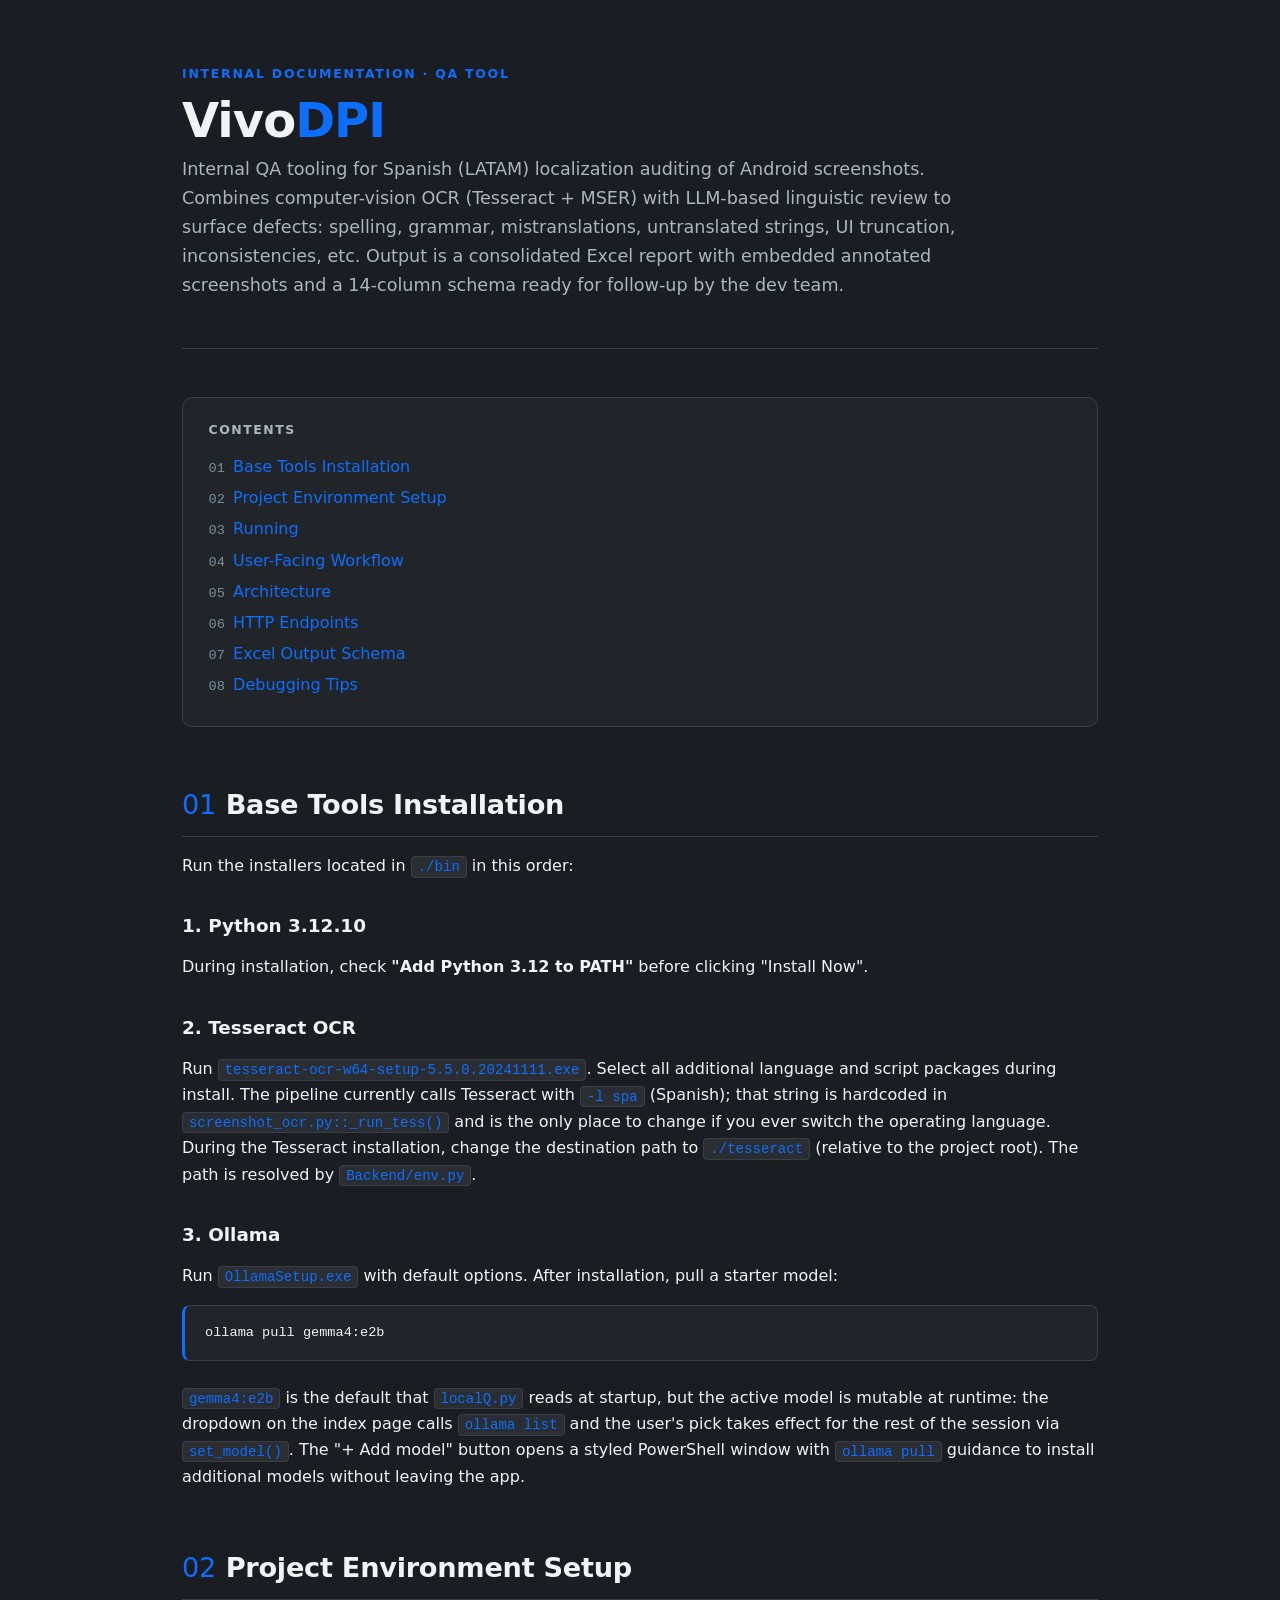
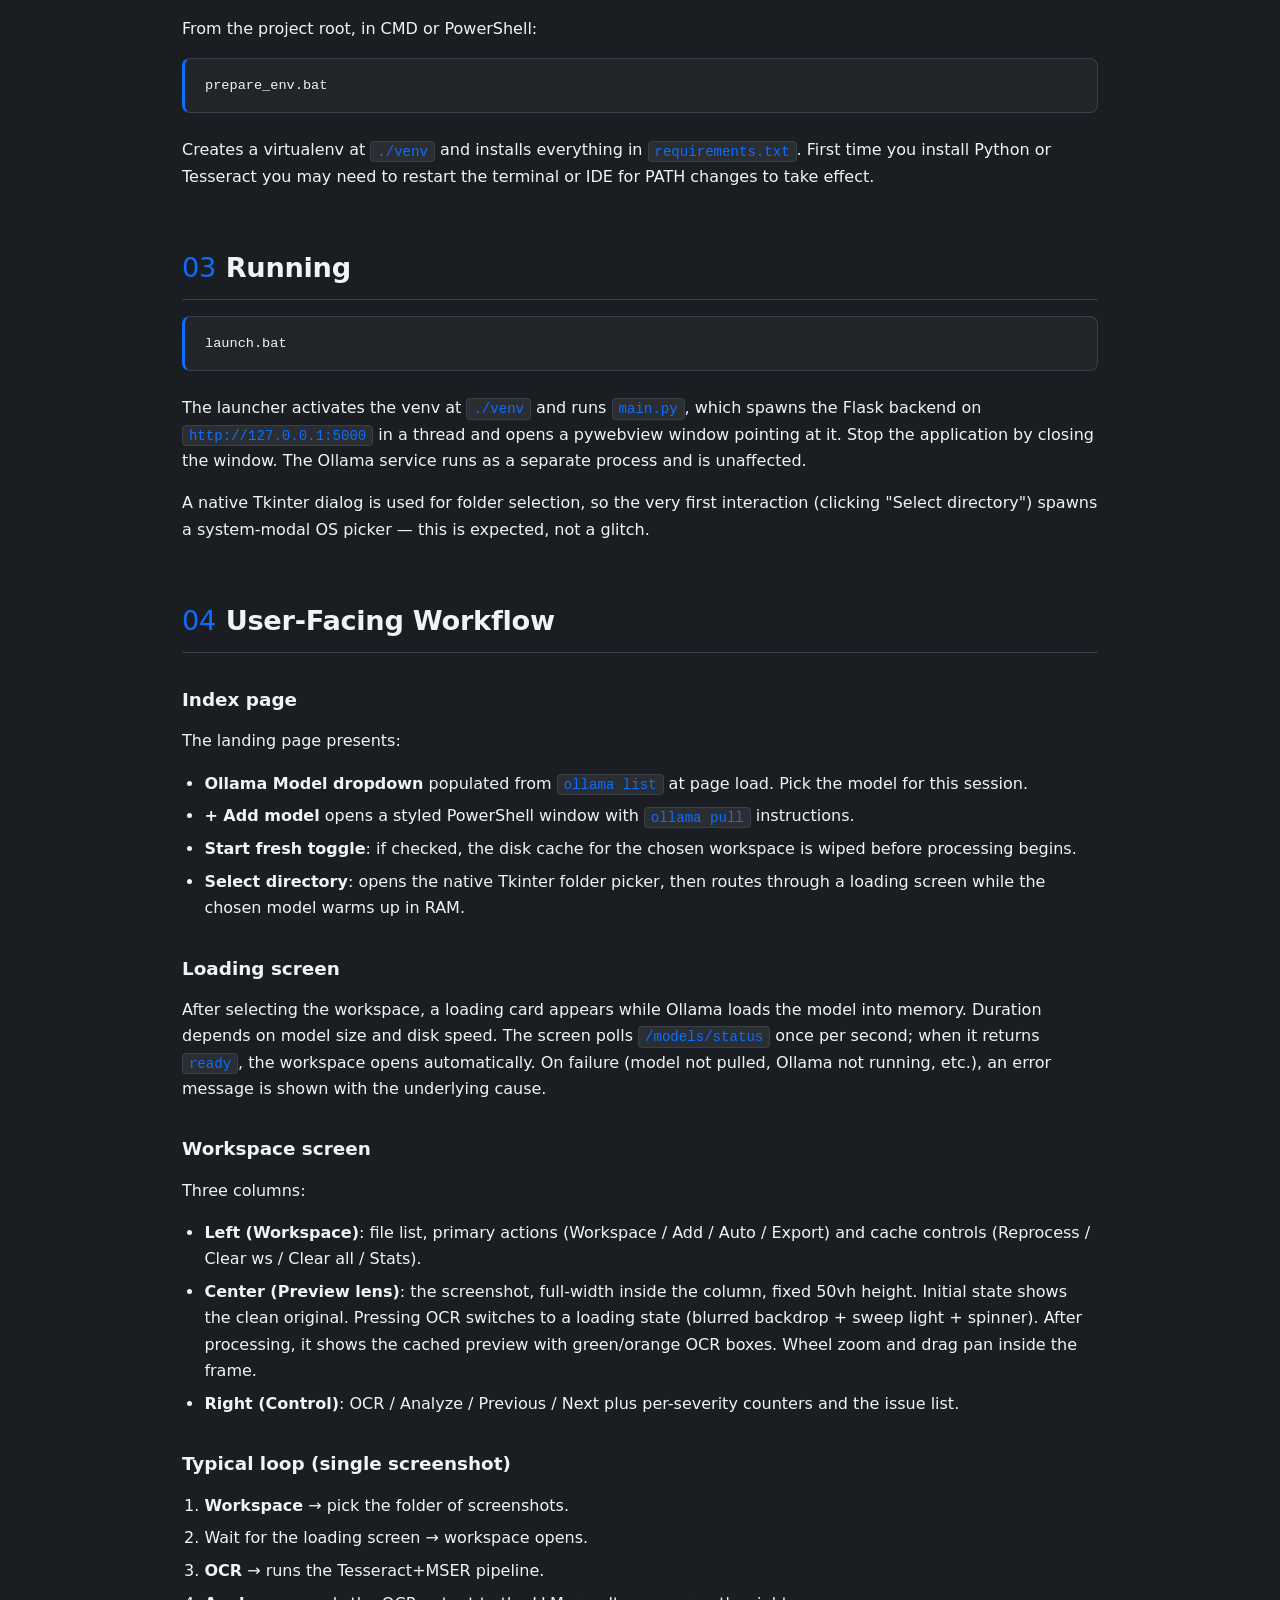
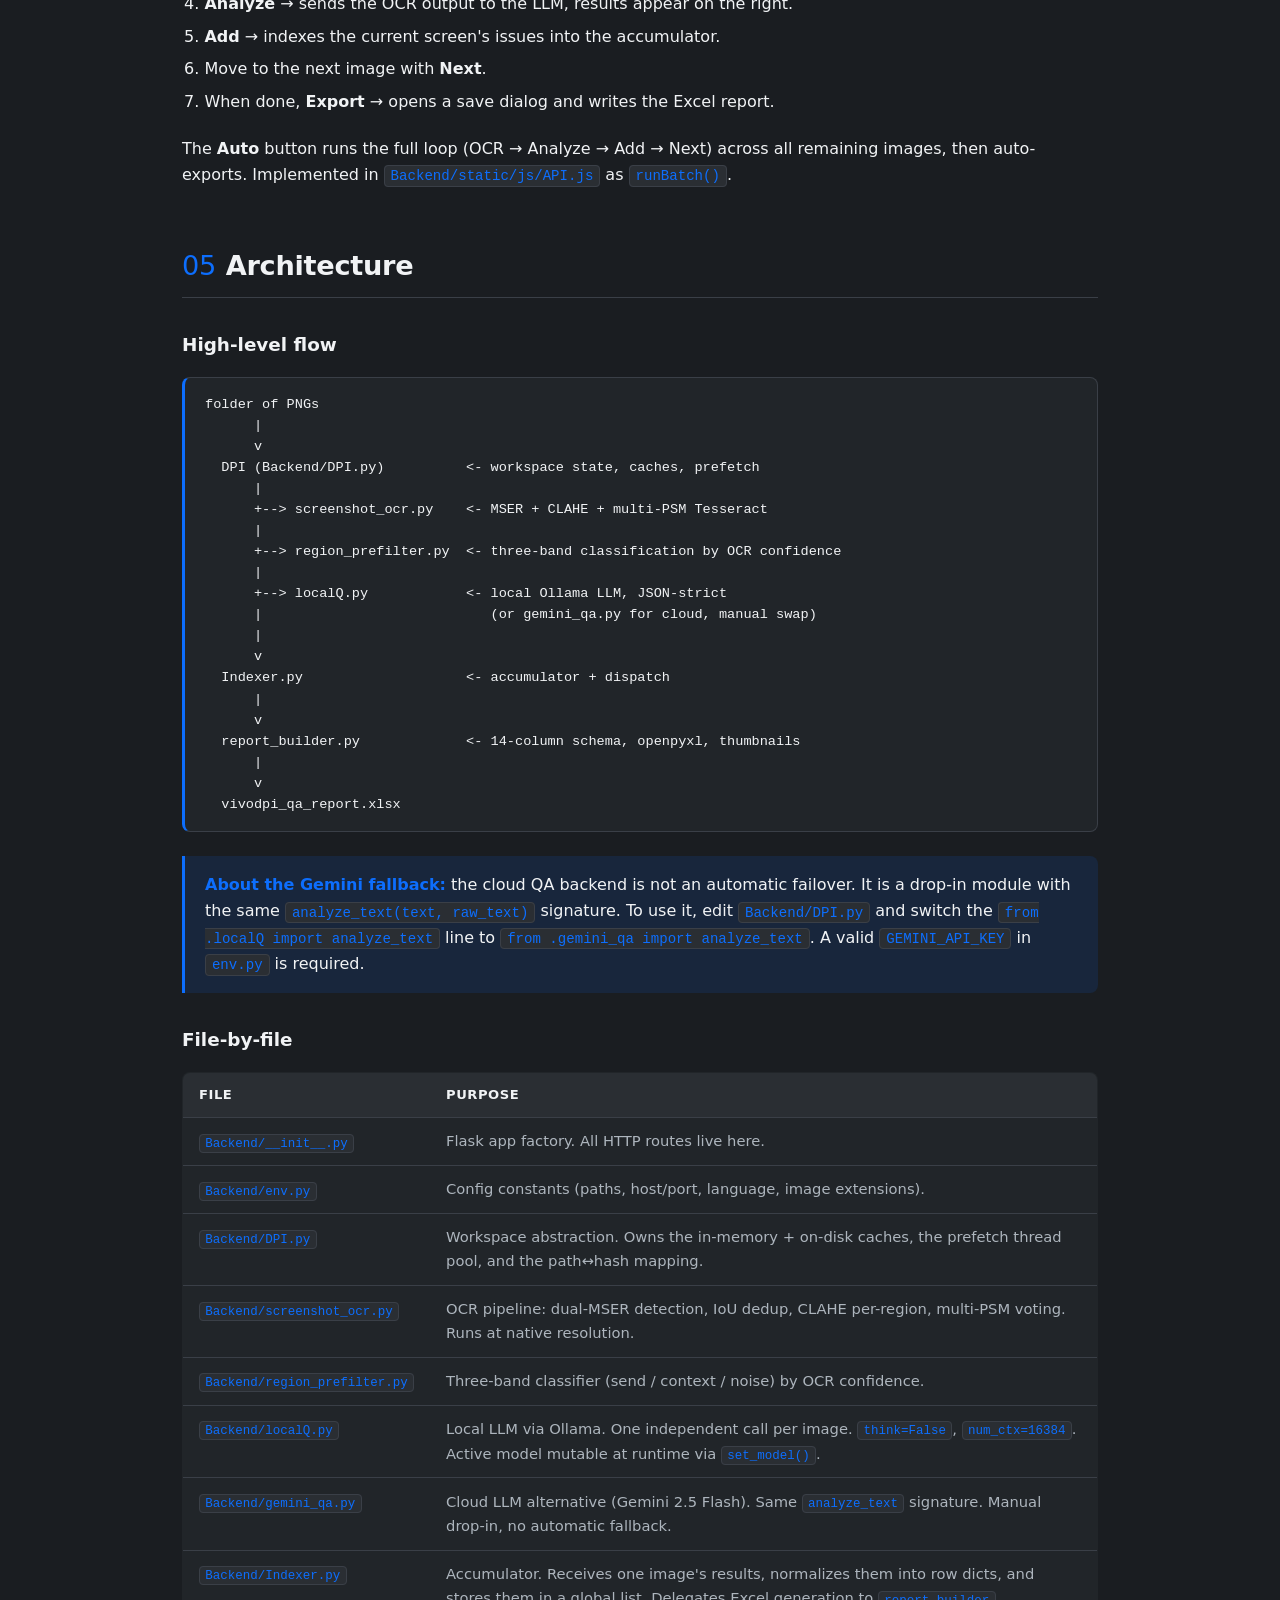
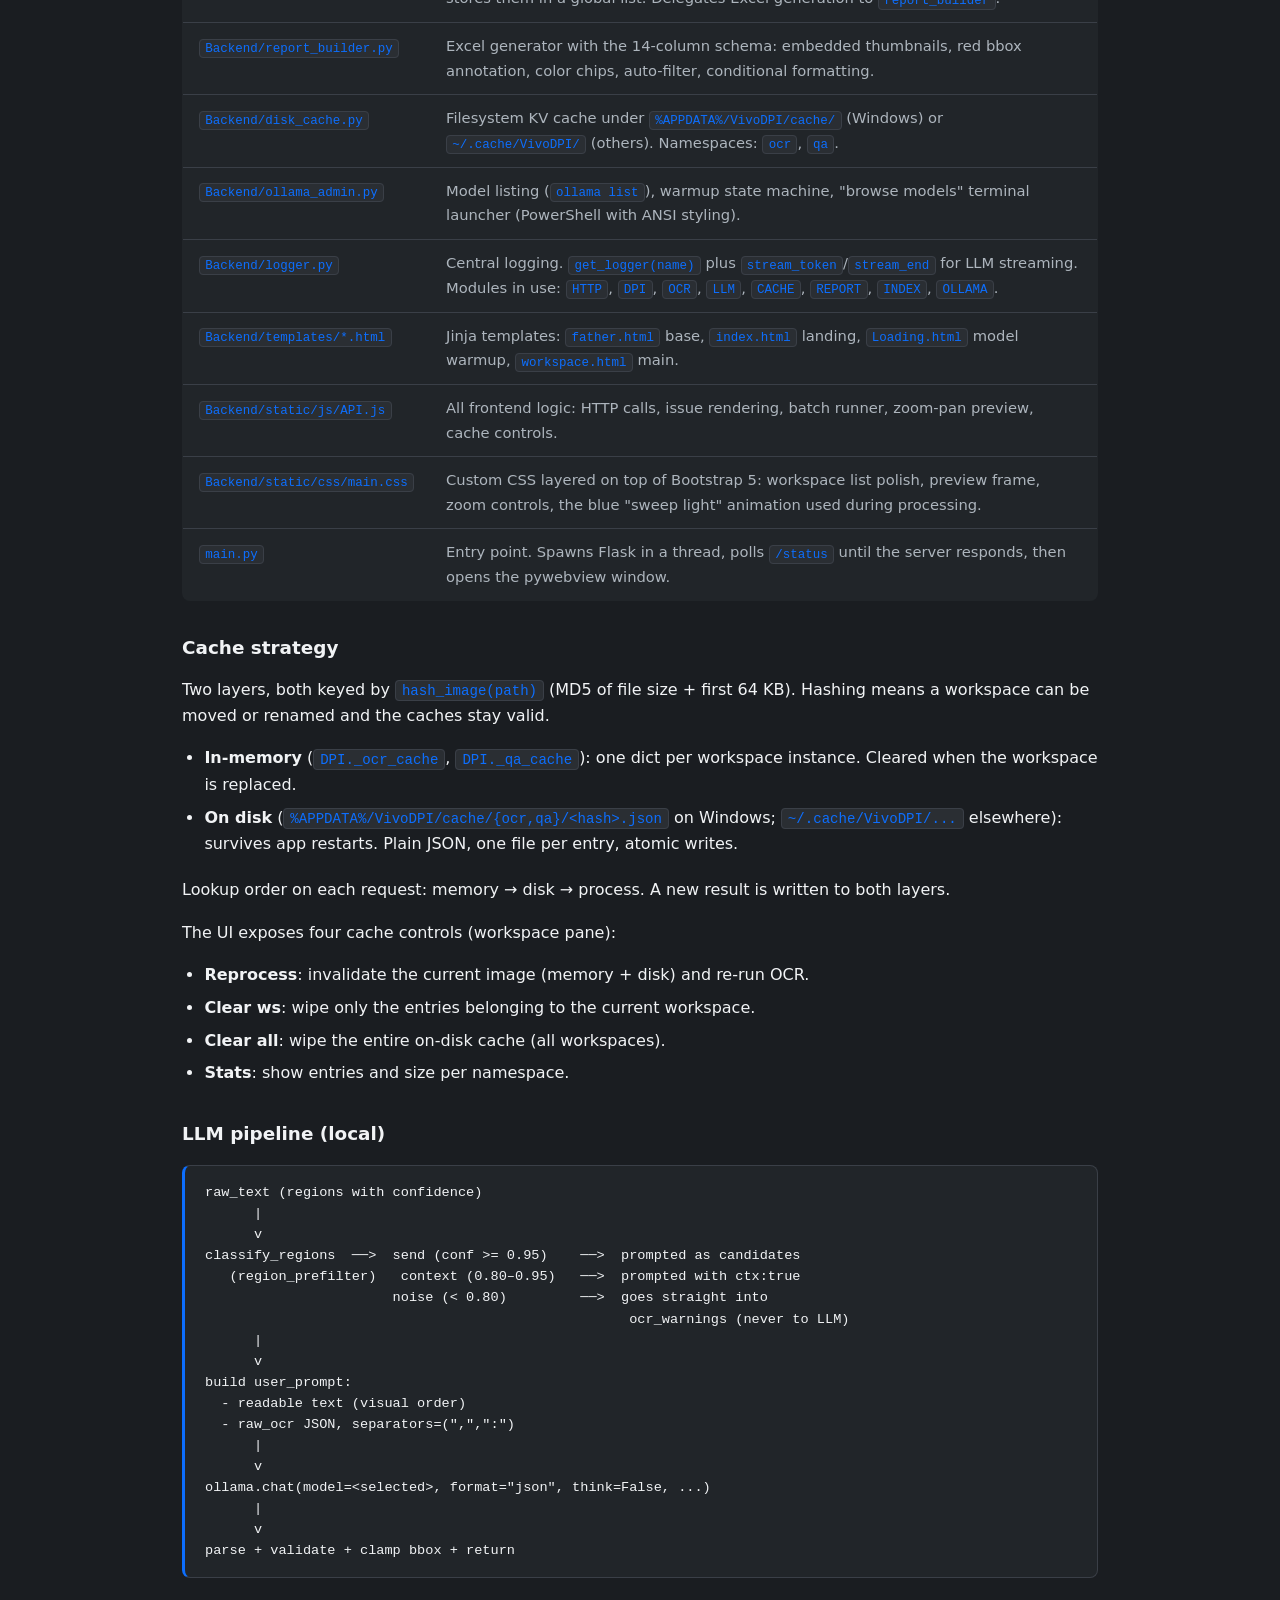
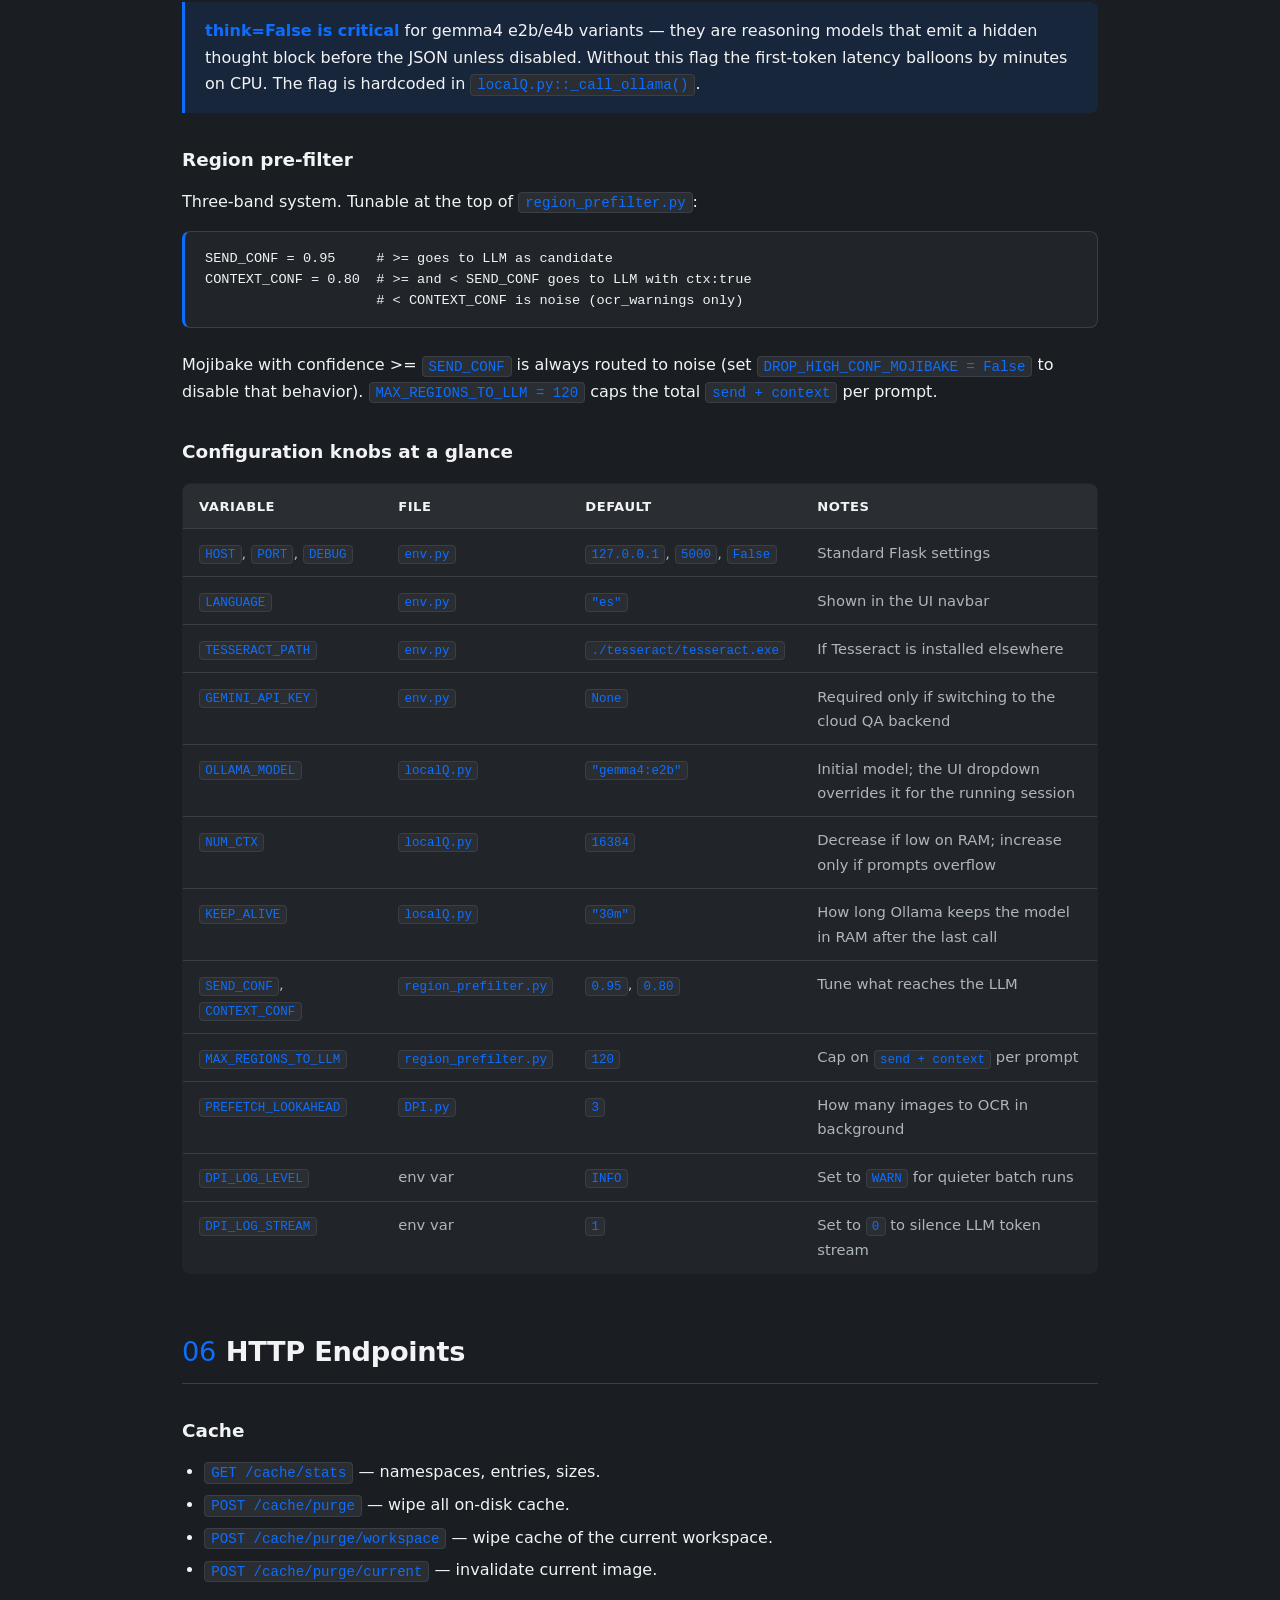
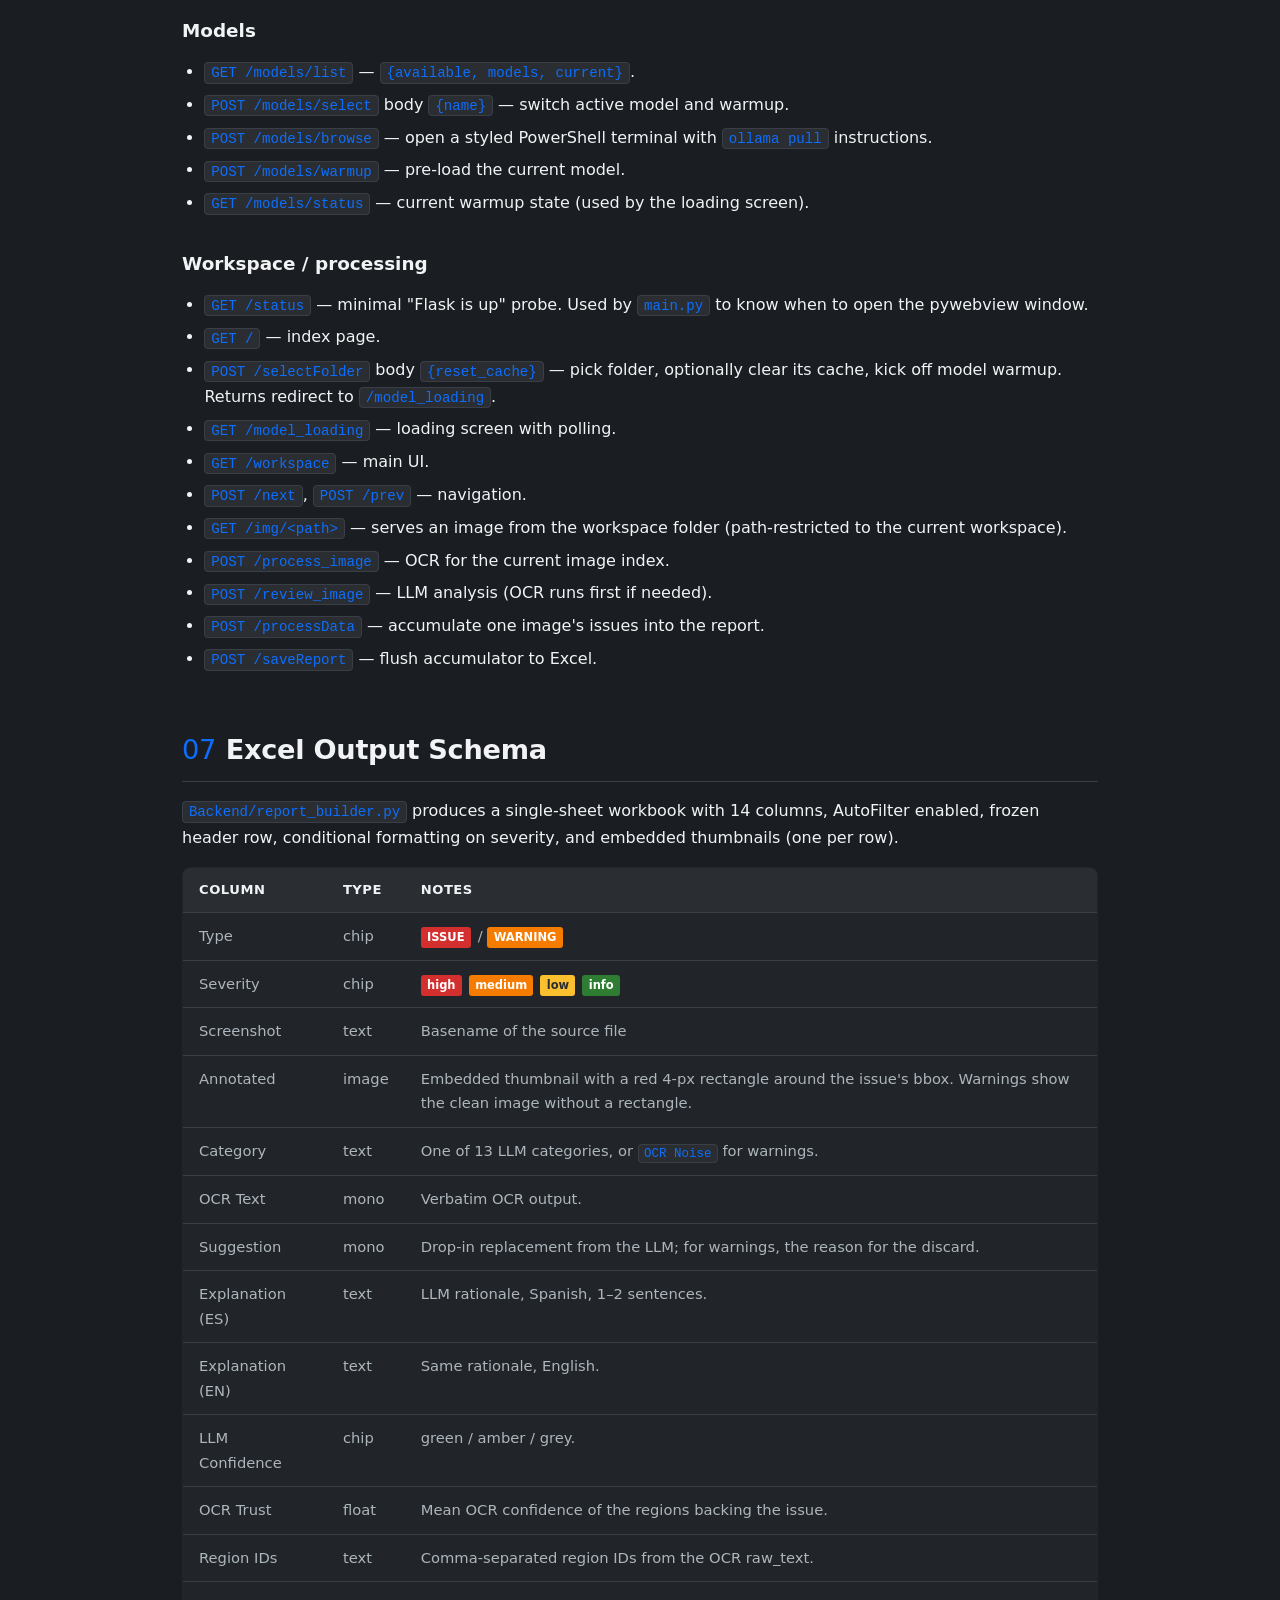
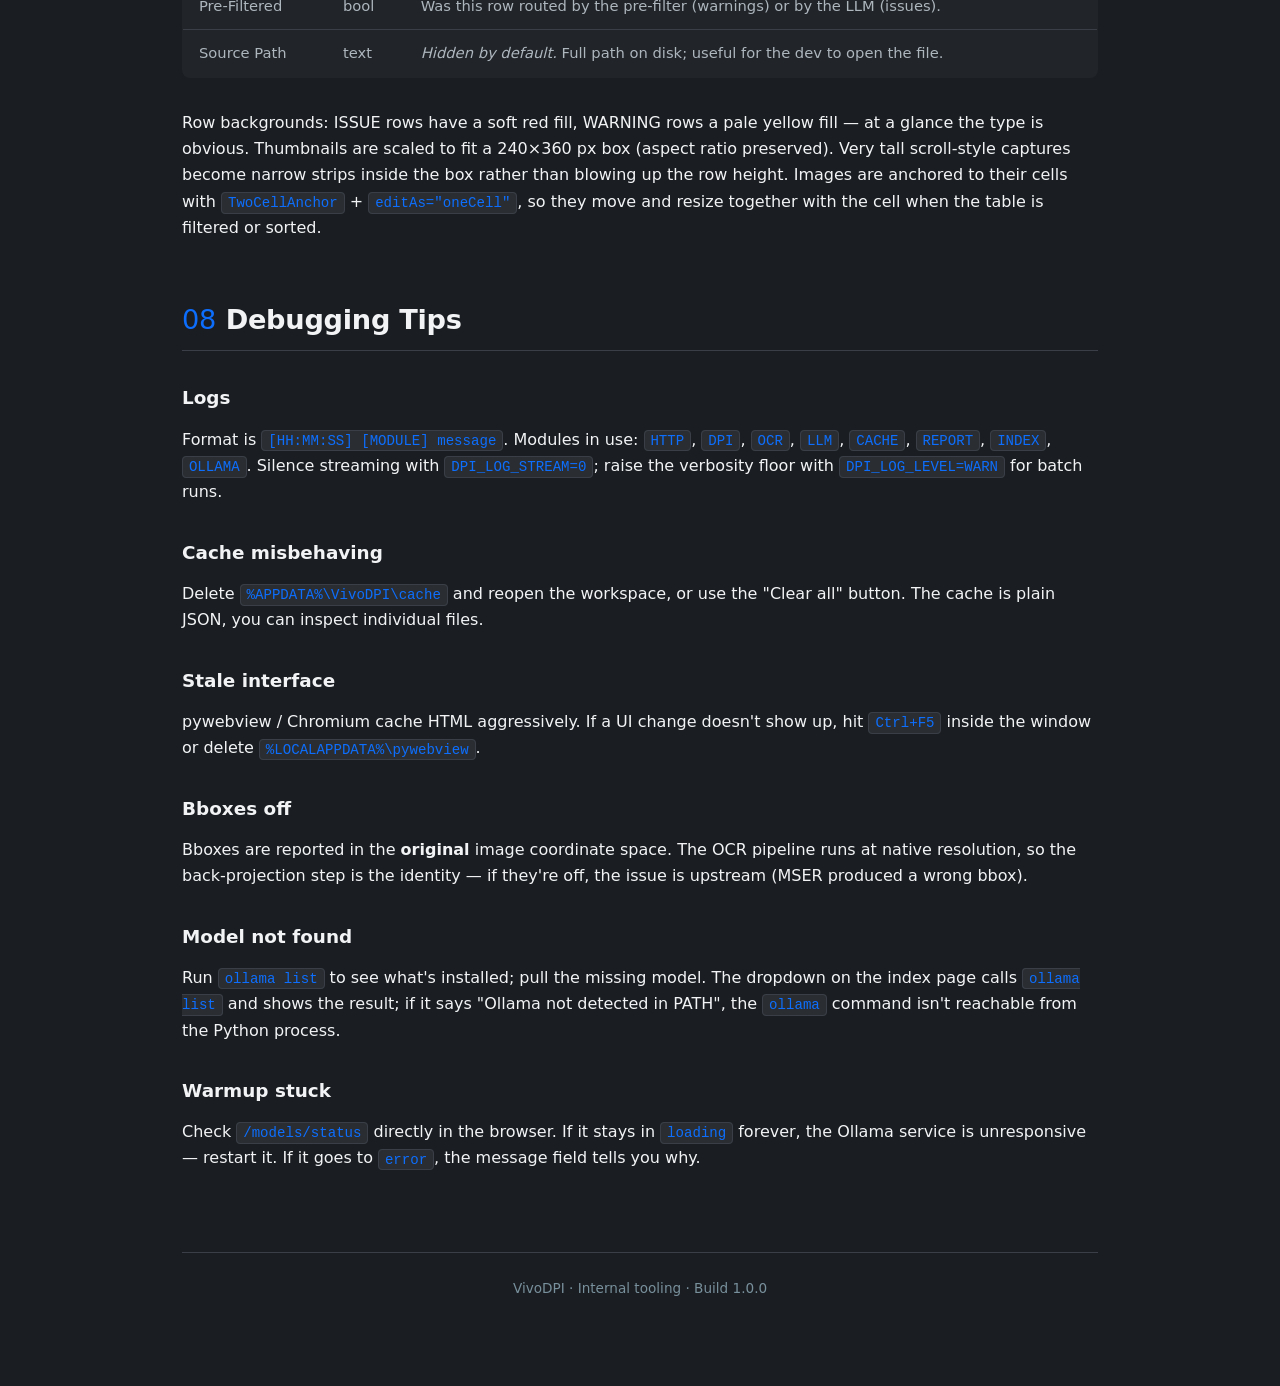
<file: Readme.html>
<!DOCTYPE html>
<html lang="en">
<head>
<meta charset="UTF-8">
<meta name="viewport" content="width=device-width, initial-scale=1.0">
<title>VivoDPI — Internal Documentation</title>
<style>
  :root {
    --bg:          #1a1d21;
    --surface:     #212529;
    --surface-2:   #2a2e33;
    --border:      #3a3f47;
    --primary:     #0d6efd;
    --primary-soft: rgba(13, 110, 253, 0.12);
    --text:        #f1f3f5;
    --text-muted:  #adb5bd;
    --text-dim:    #78909c;
    --green:       #2e7d32;
    --orange:      #f57c00;
    --red:         #d32f2f;
    --yellow:      #fbc02d;
    --mono: "Cascadia Code", "JetBrains Mono", "Consolas", monospace;
  }

  * { box-sizing: border-box; }

  body {
    margin: 0;
    background: var(--bg);
    color: var(--text);
    font-family: "Segoe UI", system-ui, -apple-system, sans-serif;
    line-height: 1.65;
    -webkit-font-smoothing: antialiased;
  }

  .wrapper {
    max-width: 980px;
    margin: 0 auto;
    padding: 4rem 2rem 6rem;
  }

  /* Header */
  header.doc-header {
    border-bottom: 1px solid var(--border);
    padding-bottom: 2rem;
    margin-bottom: 3rem;
  }
  .eyebrow {
    color: var(--primary);
    text-transform: uppercase;
    letter-spacing: 0.14em;
    font-size: 0.78rem;
    font-weight: 600;
    margin-bottom: 0.6rem;
  }
  h1 {
    font-size: 3rem;
    font-weight: 800;
    margin: 0 0 0.5rem 0;
    letter-spacing: -0.02em;
    line-height: 1.1;
  }
  h1 .accent { color: var(--primary); }
  .subtitle {
    color: var(--text-muted);
    font-size: 1.1rem;
    max-width: 70ch;
  }

  /* Headings */
  h2 {
    font-size: 1.7rem;
    font-weight: 700;
    margin: 3.5rem 0 1rem;
    padding-bottom: 0.5rem;
    border-bottom: 1px solid var(--border);
    letter-spacing: -0.01em;
  }
  h2 .num {
    display: inline-block;
    color: var(--primary);
    margin-right: 0.6rem;
    font-variant-numeric: tabular-nums;
    font-weight: 500;
  }
  h3 {
    font-size: 1.15rem;
    font-weight: 600;
    margin: 2rem 0 0.8rem;
    color: var(--text);
  }

  p { margin: 0 0 1rem; color: var(--text); }
  p.muted { color: var(--text-muted); }

  /* Links */
  a {
    color: var(--primary);
    text-decoration: none;
    border-bottom: 1px solid transparent;
    transition: border-color 0.15s ease;
  }
  a:hover { border-bottom-color: var(--primary); }

  /* Inline code */
  code {
    font-family: var(--mono);
    font-size: 0.88em;
    background: var(--surface-2);
    color: var(--primary);
    padding: 0.12em 0.42em;
    border-radius: 4px;
    border: 1px solid var(--border);
  }

  /* Code blocks */
  pre {
    background: var(--surface);
    border: 1px solid var(--border);
    border-left: 3px solid var(--primary);
    border-radius: 8px;
    padding: 1rem 1.25rem;
    overflow-x: auto;
    margin: 1rem 0 1.5rem;
    font-family: var(--mono);
    font-size: 0.85rem;
    color: var(--text);
    line-height: 1.55;
  }
  pre code {
    background: transparent;
    border: none;
    color: inherit;
    padding: 0;
    border-radius: 0;
    font-size: inherit;
  }

  /* Lists */
  ul, ol { padding-left: 1.4rem; margin: 0 0 1.25rem; }
  li { margin-bottom: 0.4rem; }
  ul ul, ol ol { margin-top: 0.4rem; }

  /* Tables */
  table {
    width: 100%;
    border-collapse: collapse;
    margin: 1rem 0 2rem;
    font-size: 0.92rem;
    background: var(--surface);
    border: 1px solid var(--border);
    border-radius: 8px;
    overflow: hidden;
  }
  th {
    text-align: left;
    background: var(--surface-2);
    color: var(--text);
    padding: 0.7rem 1rem;
    font-weight: 600;
    border-bottom: 1px solid var(--border);
    font-size: 0.82rem;
    text-transform: uppercase;
    letter-spacing: 0.04em;
  }
  td {
    padding: 0.7rem 1rem;
    border-bottom: 1px solid var(--border);
    vertical-align: top;
    color: var(--text-muted);
  }
  tr:last-child td { border-bottom: none; }
  td code { font-size: 0.85em; }

  /* Callouts */
  .callout {
    background: var(--primary-soft);
    border-left: 3px solid var(--primary);
    padding: 1rem 1.25rem;
    margin: 1.5rem 0;
    border-radius: 0 8px 8px 0;
    color: var(--text);
  }
  .callout strong { color: var(--primary); }

  /* TOC */
  nav.toc {
    background: var(--surface);
    border: 1px solid var(--border);
    border-radius: 10px;
    padding: 1.4rem 1.6rem;
    margin-bottom: 3rem;
  }
  nav.toc h4 {
    font-size: 0.78rem;
    font-weight: 700;
    text-transform: uppercase;
    letter-spacing: 0.12em;
    color: var(--text-muted);
    margin: 0 0 0.8rem;
  }
  nav.toc ol {
    list-style: none;
    padding: 0;
    margin: 0;
    counter-reset: toc-counter;
  }
  nav.toc li {
    counter-increment: toc-counter;
    margin-bottom: 0.3rem;
  }
  nav.toc li::before {
    content: counter(toc-counter, decimal-leading-zero) "  ";
    color: var(--text-dim);
    font-family: var(--mono);
    font-size: 0.85em;
  }
  nav.toc a { border: none; }

  /* Footer */
  footer.doc-footer {
    margin-top: 5rem;
    padding-top: 1.5rem;
    border-top: 1px solid var(--border);
    color: var(--text-dim);
    font-size: 0.85rem;
    text-align: center;
  }

  /* Severity color chips inline */
  .chip {
    display: inline-block;
    padding: 0.08em 0.55em;
    border-radius: 3px;
    color: #fff;
    font-size: 0.78em;
    font-weight: 600;
    margin-right: 0.2em;
    vertical-align: baseline;
  }
  .chip.red    { background: var(--red); }
  .chip.orange { background: var(--orange); }
  .chip.yellow { background: var(--yellow); color: #2a2e33; }
  .chip.green  { background: var(--green); }
</style>
</head>
<body>

<div class="wrapper">

  <header class="doc-header">
    <div class="eyebrow">Internal Documentation · QA Tool</div>
    <h1>Vivo<span class="accent">DPI</span></h1>
    <p class="subtitle">
      Internal QA tooling for Spanish (LATAM) localization auditing of Android
      screenshots. Combines computer-vision OCR (Tesseract + MSER) with LLM-based
      linguistic review to surface defects: spelling, grammar, mistranslations,
      untranslated strings, UI truncation, inconsistencies, etc. Output is a
      consolidated Excel report with embedded annotated screenshots and a
      14-column schema ready for follow-up by the dev team.
    </p>
  </header>

  <nav class="toc">
    <h4>Contents</h4>
    <ol>
      <li><a href="#s1">Base Tools Installation</a></li>
      <li><a href="#s2">Project Environment Setup</a></li>
      <li><a href="#s3">Running</a></li>
      <li><a href="#s4">User-Facing Workflow</a></li>
      <li><a href="#s5">Architecture</a></li>
      <li><a href="#s6">HTTP Endpoints</a></li>
      <li><a href="#s7">Excel Output Schema</a></li>
      <li><a href="#s8">Debugging Tips</a></li>
    </ol>
  </nav>

  <!-- ====================================================== -->
  <h2 id="s1"><span class="num">01</span>Base Tools Installation</h2>

  <p>Run the installers located in <code>./bin</code> in this order:</p>

  <h3>1. Python 3.12.10</h3>
  <p>During installation, check <strong>"Add Python 3.12 to PATH"</strong> before clicking "Install Now".</p>

  <h3>2. Tesseract OCR</h3>
  <p>
    Run <code>tesseract-ocr-w64-setup-5.5.0.20241111.exe</code>.
    Select all additional language and script packages during install. The
    pipeline currently calls Tesseract with <code>-l spa</code> (Spanish);
    that string is hardcoded in <code>screenshot_ocr.py::_run_tess()</code>
    and is the only place to change if you ever switch the operating
    language. During the Tesseract installation, change the destination
    path to <code>./tesseract</code> (relative to the project root). The
    path is resolved by <code>Backend/env.py</code>.
  </p>

  <h3>3. Ollama</h3>
  <p>Run <code>OllamaSetup.exe</code> with default options. After installation, pull a starter model:</p>
  <pre><code>ollama pull gemma4:e2b</code></pre>
  <p>
    <code>gemma4:e2b</code> is the default that <code>localQ.py</code>
    reads at startup, but the active model is mutable at runtime: the
    dropdown on the index page calls <code>ollama list</code> and the
    user's pick takes effect for the rest of the session via
    <code>set_model()</code>. The "+ Add model" button opens a styled
    PowerShell window with <code>ollama pull</code> guidance to install
    additional models without leaving the app.
  </p>

  <!-- ====================================================== -->
  <h2 id="s2"><span class="num">02</span>Project Environment Setup</h2>

  <p>From the project root, in CMD or PowerShell:</p>
  <pre><code>prepare_env.bat</code></pre>
  <p>
    Creates a virtualenv at <code>./venv</code> and installs everything in
    <code>requirements.txt</code>. First time you install Python or
    Tesseract you may need to restart the terminal or IDE for PATH changes
    to take effect.
  </p>

  <!-- ====================================================== -->
  <h2 id="s3"><span class="num">03</span>Running</h2>

  <pre><code>launch.bat</code></pre>
  <p>
    The launcher activates the venv at <code>./venv</code> and runs
    <code>main.py</code>, which spawns the Flask backend on
    <code>http://127.0.0.1:5000</code> in a thread and opens a pywebview
    window pointing at it. Stop the application by closing the window. The
    Ollama service runs as a separate process and is unaffected.
  </p>
  <p>
    A native Tkinter dialog is used for folder selection, so the very
    first interaction (clicking "Select directory") spawns a system-modal
    OS picker — this is expected, not a glitch.
  </p>

  <!-- ====================================================== -->
  <h2 id="s4"><span class="num">04</span>User-Facing Workflow</h2>

  <h3>Index page</h3>
  <p>The landing page presents:</p>
  <ul>
    <li><strong>Ollama Model dropdown</strong> populated from <code>ollama list</code> at page load. Pick the model for this session.</li>
    <li><strong>+ Add model</strong> opens a styled PowerShell window with <code>ollama pull</code> instructions.</li>
    <li><strong>Start fresh toggle</strong>: if checked, the disk cache for the chosen workspace is wiped before processing begins.</li>
    <li><strong>Select directory</strong>: opens the native Tkinter folder picker, then routes through a loading screen while the chosen model warms up in RAM.</li>
  </ul>

  <h3>Loading screen</h3>
  <p>
    After selecting the workspace, a loading card appears while Ollama
    loads the model into memory. Duration depends on model size and disk
    speed. The screen polls <code>/models/status</code> once per second;
    when it returns <code>ready</code>, the workspace opens automatically.
    On failure (model not pulled, Ollama not running, etc.), an error
    message is shown with the underlying cause.
  </p>

  <h3>Workspace screen</h3>
  <p>Three columns:</p>
  <ul>
    <li><strong>Left (Workspace)</strong>: file list, primary actions (Workspace / Add / Auto / Export) and cache controls (Reprocess / Clear ws / Clear all / Stats).</li>
    <li><strong>Center (Preview lens)</strong>: the screenshot, full-width inside the column, fixed 50vh height. Initial state shows the clean original. Pressing OCR switches to a loading state (blurred backdrop + sweep light + spinner). After processing, it shows the cached preview with green/orange OCR boxes. Wheel zoom and drag pan inside the frame.</li>
    <li><strong>Right (Control)</strong>: OCR / Analyze / Previous / Next plus per-severity counters and the issue list.</li>
  </ul>

  <h3>Typical loop (single screenshot)</h3>
  <ol>
    <li><strong>Workspace</strong> → pick the folder of screenshots.</li>
    <li>Wait for the loading screen → workspace opens.</li>
    <li><strong>OCR</strong> → runs the Tesseract+MSER pipeline.</li>
    <li><strong>Analyze</strong> → sends the OCR output to the LLM, results appear on the right.</li>
    <li><strong>Add</strong> → indexes the current screen's issues into the accumulator.</li>
    <li>Move to the next image with <strong>Next</strong>.</li>
    <li>When done, <strong>Export</strong> → opens a save dialog and writes the Excel report.</li>
  </ol>
  <p>
    The <strong>Auto</strong> button runs the full loop (OCR → Analyze → Add → Next) across
    all remaining images, then auto-exports. Implemented in
    <code>Backend/static/js/API.js</code> as <code>runBatch()</code>.
  </p>

  <!-- ====================================================== -->
  <h2 id="s5"><span class="num">05</span>Architecture</h2>

  <h3>High-level flow</h3>
  <pre><code>folder of PNGs
      |
      v
  DPI (Backend/DPI.py)          &lt;- workspace state, caches, prefetch
      |
      +--&gt; screenshot_ocr.py    &lt;- MSER + CLAHE + multi-PSM Tesseract
      |
      +--&gt; region_prefilter.py  &lt;- three-band classification by OCR confidence
      |
      +--&gt; localQ.py            &lt;- local Ollama LLM, JSON-strict
      |                            (or gemini_qa.py for cloud, manual swap)
      |
      v
  Indexer.py                    &lt;- accumulator + dispatch
      |
      v
  report_builder.py             &lt;- 14-column schema, openpyxl, thumbnails
      |
      v
  vivodpi_qa_report.xlsx</code></pre>

  <div class="callout">
    <strong>About the Gemini fallback:</strong> the cloud QA backend is
    not an automatic failover. It is a drop-in module with the same
    <code>analyze_text(text, raw_text)</code> signature. To use it,
    edit <code>Backend/DPI.py</code> and switch the
    <code>from .localQ import analyze_text</code> line to
    <code>from .gemini_qa import analyze_text</code>. A valid
    <code>GEMINI_API_KEY</code> in <code>env.py</code> is required.
  </div>

  <h3>File-by-file</h3>
  <table>
    <thead><tr><th>File</th><th>Purpose</th></tr></thead>
    <tbody>
      <tr><td><code>Backend/__init__.py</code></td><td>Flask app factory. All HTTP routes live here.</td></tr>
      <tr><td><code>Backend/env.py</code></td><td>Config constants (paths, host/port, language, image extensions).</td></tr>
      <tr><td><code>Backend/DPI.py</code></td><td>Workspace abstraction. Owns the in-memory + on-disk caches, the prefetch thread pool, and the path↔hash mapping.</td></tr>
      <tr><td><code>Backend/screenshot_ocr.py</code></td><td>OCR pipeline: dual-MSER detection, IoU dedup, CLAHE per-region, multi-PSM voting. Runs at native resolution.</td></tr>
      <tr><td><code>Backend/region_prefilter.py</code></td><td>Three-band classifier (send / context / noise) by OCR confidence.</td></tr>
      <tr><td><code>Backend/localQ.py</code></td><td>Local LLM via Ollama. One independent call per image. <code>think=False</code>, <code>num_ctx=16384</code>. Active model mutable at runtime via <code>set_model()</code>.</td></tr>
      <tr><td><code>Backend/gemini_qa.py</code></td><td>Cloud LLM alternative (Gemini 2.5 Flash). Same <code>analyze_text</code> signature. Manual drop-in, no automatic fallback.</td></tr>
      <tr><td><code>Backend/Indexer.py</code></td><td>Accumulator. Receives one image's results, normalizes them into row dicts, and stores them in a global list. Delegates Excel generation to <code>report_builder</code>.</td></tr>
      <tr><td><code>Backend/report_builder.py</code></td><td>Excel generator with the 14-column schema: embedded thumbnails, red bbox annotation, color chips, auto-filter, conditional formatting.</td></tr>
      <tr><td><code>Backend/disk_cache.py</code></td><td>Filesystem KV cache under <code>%APPDATA%/VivoDPI/cache/</code> (Windows) or <code>~/.cache/VivoDPI/</code> (others). Namespaces: <code>ocr</code>, <code>qa</code>.</td></tr>
      <tr><td><code>Backend/ollama_admin.py</code></td><td>Model listing (<code>ollama list</code>), warmup state machine, "browse models" terminal launcher (PowerShell with ANSI styling).</td></tr>
      <tr><td><code>Backend/logger.py</code></td><td>Central logging. <code>get_logger(name)</code> plus <code>stream_token</code>/<code>stream_end</code> for LLM streaming. Modules in use: <code>HTTP</code>, <code>DPI</code>, <code>OCR</code>, <code>LLM</code>, <code>CACHE</code>, <code>REPORT</code>, <code>INDEX</code>, <code>OLLAMA</code>.</td></tr>
      <tr><td><code>Backend/templates/*.html</code></td><td>Jinja templates: <code>father.html</code> base, <code>index.html</code> landing, <code>Loading.html</code> model warmup, <code>workspace.html</code> main.</td></tr>
      <tr><td><code>Backend/static/js/API.js</code></td><td>All frontend logic: HTTP calls, issue rendering, batch runner, zoom-pan preview, cache controls.</td></tr>
      <tr><td><code>Backend/static/css/main.css</code></td><td>Custom CSS layered on top of Bootstrap 5: workspace list polish, preview frame, zoom controls, the blue "sweep light" animation used during processing.</td></tr>
      <tr><td><code>main.py</code></td><td>Entry point. Spawns Flask in a thread, polls <code>/status</code> until the server responds, then opens the pywebview window.</td></tr>
    </tbody>
  </table>

  <h3>Cache strategy</h3>
  <p>
    Two layers, both keyed by <code>hash_image(path)</code> (MD5 of file
    size + first 64 KB). Hashing means a workspace can be moved or renamed
    and the caches stay valid.
  </p>
  <ul>
    <li><strong>In-memory</strong> (<code>DPI._ocr_cache</code>, <code>DPI._qa_cache</code>): one dict per workspace instance. Cleared when the workspace is replaced.</li>
    <li><strong>On disk</strong> (<code>%APPDATA%/VivoDPI/cache/{ocr,qa}/&lt;hash&gt;.json</code> on Windows; <code>~/.cache/VivoDPI/...</code> elsewhere): survives app restarts. Plain JSON, one file per entry, atomic writes.</li>
  </ul>
  <p>Lookup order on each request: memory → disk → process. A new result is written to both layers.</p>
  <p>The UI exposes four cache controls (workspace pane):</p>
  <ul>
    <li><strong>Reprocess</strong>: invalidate the current image (memory + disk) and re-run OCR.</li>
    <li><strong>Clear ws</strong>: wipe only the entries belonging to the current workspace.</li>
    <li><strong>Clear all</strong>: wipe the entire on-disk cache (all workspaces).</li>
    <li><strong>Stats</strong>: show entries and size per namespace.</li>
  </ul>

  <h3>LLM pipeline (local)</h3>
  <pre><code>raw_text (regions with confidence)
      |
      v
classify_regions  ──&gt;  send (conf &gt;= 0.95)    ──&gt;  prompted as candidates
   (region_prefilter)   context (0.80–0.95)   ──&gt;  prompted with ctx:true
                       noise (&lt; 0.80)         ──&gt;  goes straight into
                                                    ocr_warnings (never to LLM)
      |
      v
build user_prompt:
  - readable text (visual order)
  - raw_ocr JSON, separators=(",",":")
      |
      v
ollama.chat(model=&lt;selected&gt;, format="json", think=False, ...)
      |
      v
parse + validate + clamp bbox + return</code></pre>

  <div class="callout">
    <strong>think=False is critical</strong> for gemma4 e2b/e4b variants —
    they are reasoning models that emit a hidden thought block before the
    JSON unless disabled. Without this flag the first-token latency
    balloons by minutes on CPU. The flag is hardcoded in
    <code>localQ.py::_call_ollama()</code>.
  </div>

  <h3>Region pre-filter</h3>
  <p>Three-band system. Tunable at the top of <code>region_prefilter.py</code>:</p>
  <pre><code>SEND_CONF = 0.95     # &gt;= goes to LLM as candidate
CONTEXT_CONF = 0.80  # &gt;= and &lt; SEND_CONF goes to LLM with ctx:true
                     # &lt; CONTEXT_CONF is noise (ocr_warnings only)</code></pre>
  <p>
    Mojibake with confidence &gt;= <code>SEND_CONF</code> is always routed
    to noise (set <code>DROP_HIGH_CONF_MOJIBAKE = False</code> to disable
    that behavior). <code>MAX_REGIONS_TO_LLM = 120</code> caps the total
    <code>send + context</code> per prompt.
  </p>

  <h3>Configuration knobs at a glance</h3>
  <table>
    <thead><tr><th>Variable</th><th>File</th><th>Default</th><th>Notes</th></tr></thead>
    <tbody>
      <tr><td><code>HOST</code>, <code>PORT</code>, <code>DEBUG</code></td><td><code>env.py</code></td><td><code>127.0.0.1</code>, <code>5000</code>, <code>False</code></td><td>Standard Flask settings</td></tr>
      <tr><td><code>LANGUAGE</code></td><td><code>env.py</code></td><td><code>"es"</code></td><td>Shown in the UI navbar</td></tr>
      <tr><td><code>TESSERACT_PATH</code></td><td><code>env.py</code></td><td><code>./tesseract/tesseract.exe</code></td><td>If Tesseract is installed elsewhere</td></tr>
      <tr><td><code>GEMINI_API_KEY</code></td><td><code>env.py</code></td><td><code>None</code></td><td>Required only if switching to the cloud QA backend</td></tr>
      <tr><td><code>OLLAMA_MODEL</code></td><td><code>localQ.py</code></td><td><code>"gemma4:e2b"</code></td><td>Initial model; the UI dropdown overrides it for the running session</td></tr>
      <tr><td><code>NUM_CTX</code></td><td><code>localQ.py</code></td><td><code>16384</code></td><td>Decrease if low on RAM; increase only if prompts overflow</td></tr>
      <tr><td><code>KEEP_ALIVE</code></td><td><code>localQ.py</code></td><td><code>"30m"</code></td><td>How long Ollama keeps the model in RAM after the last call</td></tr>
      <tr><td><code>SEND_CONF</code>, <code>CONTEXT_CONF</code></td><td><code>region_prefilter.py</code></td><td><code>0.95</code>, <code>0.80</code></td><td>Tune what reaches the LLM</td></tr>
      <tr><td><code>MAX_REGIONS_TO_LLM</code></td><td><code>region_prefilter.py</code></td><td><code>120</code></td><td>Cap on <code>send + context</code> per prompt</td></tr>
      <tr><td><code>PREFETCH_LOOKAHEAD</code></td><td><code>DPI.py</code></td><td><code>3</code></td><td>How many images to OCR in background</td></tr>
      <tr><td><code>DPI_LOG_LEVEL</code></td><td>env var</td><td><code>INFO</code></td><td>Set to <code>WARN</code> for quieter batch runs</td></tr>
      <tr><td><code>DPI_LOG_STREAM</code></td><td>env var</td><td><code>1</code></td><td>Set to <code>0</code> to silence LLM token stream</td></tr>
    </tbody>
  </table>

  <!-- ====================================================== -->
  <h2 id="s6"><span class="num">06</span>HTTP Endpoints</h2>

  <h3>Cache</h3>
  <ul>
    <li><code>GET /cache/stats</code> — namespaces, entries, sizes.</li>
    <li><code>POST /cache/purge</code> — wipe all on-disk cache.</li>
    <li><code>POST /cache/purge/workspace</code> — wipe cache of the current workspace.</li>
    <li><code>POST /cache/purge/current</code> — invalidate current image.</li>
  </ul>

  <h3>Models</h3>
  <ul>
    <li><code>GET /models/list</code> — <code>{available, models, current}</code>.</li>
    <li><code>POST /models/select</code> body <code>{name}</code> — switch active model and warmup.</li>
    <li><code>POST /models/browse</code> — open a styled PowerShell terminal with <code>ollama pull</code> instructions.</li>
    <li><code>POST /models/warmup</code> — pre-load the current model.</li>
    <li><code>GET /models/status</code> — current warmup state (used by the loading screen).</li>
  </ul>

  <h3>Workspace / processing</h3>
  <ul>
    <li><code>GET /status</code> — minimal "Flask is up" probe. Used by <code>main.py</code> to know when to open the pywebview window.</li>
    <li><code>GET /</code> — index page.</li>
    <li><code>POST /selectFolder</code> body <code>{reset_cache}</code> — pick folder, optionally clear its cache, kick off model warmup. Returns redirect to <code>/model_loading</code>.</li>
    <li><code>GET /model_loading</code> — loading screen with polling.</li>
    <li><code>GET /workspace</code> — main UI.</li>
    <li><code>POST /next</code>, <code>POST /prev</code> — navigation.</li>
    <li><code>GET /img/&lt;path&gt;</code> — serves an image from the workspace folder (path-restricted to the current workspace).</li>
    <li><code>POST /process_image</code> — OCR for the current image index.</li>
    <li><code>POST /review_image</code> — LLM analysis (OCR runs first if needed).</li>
    <li><code>POST /processData</code> — accumulate one image's issues into the report.</li>
    <li><code>POST /saveReport</code> — flush accumulator to Excel.</li>
  </ul>

  <!-- ====================================================== -->
  <h2 id="s7"><span class="num">07</span>Excel Output Schema</h2>

  <p>
    <code>Backend/report_builder.py</code> produces a single-sheet workbook
    with 14 columns, AutoFilter enabled, frozen header row, conditional
    formatting on severity, and embedded thumbnails (one per row).
  </p>

  <table>
    <thead><tr><th>Column</th><th>Type</th><th>Notes</th></tr></thead>
    <tbody>
      <tr><td>Type</td><td>chip</td><td><span class="chip red">ISSUE</span> / <span class="chip orange">WARNING</span></td></tr>
      <tr><td>Severity</td><td>chip</td><td><span class="chip red">high</span> <span class="chip orange">medium</span> <span class="chip yellow">low</span> <span class="chip green">info</span></td></tr>
      <tr><td>Screenshot</td><td>text</td><td>Basename of the source file</td></tr>
      <tr><td>Annotated</td><td>image</td><td>Embedded thumbnail with a red 4-px rectangle around the issue's bbox. Warnings show the clean image without a rectangle.</td></tr>
      <tr><td>Category</td><td>text</td><td>One of 13 LLM categories, or <code>OCR Noise</code> for warnings.</td></tr>
      <tr><td>OCR Text</td><td>mono</td><td>Verbatim OCR output.</td></tr>
      <tr><td>Suggestion</td><td>mono</td><td>Drop-in replacement from the LLM; for warnings, the reason for the discard.</td></tr>
      <tr><td>Explanation (ES)</td><td>text</td><td>LLM rationale, Spanish, 1–2 sentences.</td></tr>
      <tr><td>Explanation (EN)</td><td>text</td><td>Same rationale, English.</td></tr>
      <tr><td>LLM Confidence</td><td>chip</td><td>green / amber / grey.</td></tr>
      <tr><td>OCR Trust</td><td>float</td><td>Mean OCR confidence of the regions backing the issue.</td></tr>
      <tr><td>Region IDs</td><td>text</td><td>Comma-separated region IDs from the OCR raw_text.</td></tr>
      <tr><td>Pre-Filtered</td><td>bool</td><td>Was this row routed by the pre-filter (warnings) or by the LLM (issues).</td></tr>
      <tr><td>Source Path</td><td>text</td><td><em>Hidden by default.</em> Full path on disk; useful for the dev to open the file.</td></tr>
    </tbody>
  </table>

  <p>
    Row backgrounds: ISSUE rows have a soft red fill, WARNING rows a pale
    yellow fill — at a glance the type is obvious. Thumbnails are scaled to
    fit a 240×360 px box (aspect ratio preserved). Very tall scroll-style
    captures become narrow strips inside the box rather than blowing up the
    row height. Images are anchored to their cells with <code>TwoCellAnchor</code>
    + <code>editAs="oneCell"</code>, so they move and resize together with
    the cell when the table is filtered or sorted.
  </p>

  <!-- ====================================================== -->
  <h2 id="s8"><span class="num">08</span>Debugging Tips</h2>

  <h3>Logs</h3>
  <p>
    Format is <code>[HH:MM:SS] [MODULE] message</code>. Modules in use:
    <code>HTTP</code>, <code>DPI</code>, <code>OCR</code>, <code>LLM</code>,
    <code>CACHE</code>, <code>REPORT</code>, <code>INDEX</code>,
    <code>OLLAMA</code>. Silence streaming with <code>DPI_LOG_STREAM=0</code>;
    raise the verbosity floor with <code>DPI_LOG_LEVEL=WARN</code> for batch
    runs.
  </p>

  <h3>Cache misbehaving</h3>
  <p>
    Delete <code>%APPDATA%\VivoDPI\cache</code> and reopen the workspace,
    or use the "Clear all" button. The cache is plain JSON, you can
    inspect individual files.
  </p>

  <h3>Stale interface</h3>
  <p>
    pywebview / Chromium cache HTML aggressively. If a UI change doesn't
    show up, hit <code>Ctrl+F5</code> inside the window or delete
    <code>%LOCALAPPDATA%\pywebview</code>.
  </p>

  <h3>Bboxes off</h3>
  <p>
    Bboxes are reported in the <strong>original</strong> image coordinate
    space. The OCR pipeline runs at native resolution, so the
    back-projection step is the identity — if they're off, the issue is
    upstream (MSER produced a wrong bbox).
  </p>

  <h3>Model not found</h3>
  <p>
    Run <code>ollama list</code> to see what's installed; pull the missing
    model. The dropdown on the index page calls <code>ollama list</code> and
    shows the result; if it says "Ollama not detected in PATH", the
    <code>ollama</code> command isn't reachable from the Python process.
  </p>

  <h3>Warmup stuck</h3>
  <p>
    Check <code>/models/status</code> directly in the browser. If it stays
    in <code>loading</code> forever, the Ollama service is unresponsive —
    restart it. If it goes to <code>error</code>, the message field tells
    you why.
  </p>

  <footer class="doc-footer">
    VivoDPI · Internal tooling · Build 1.0.0
  </footer>

</div>
</body>
</html>
</file>
